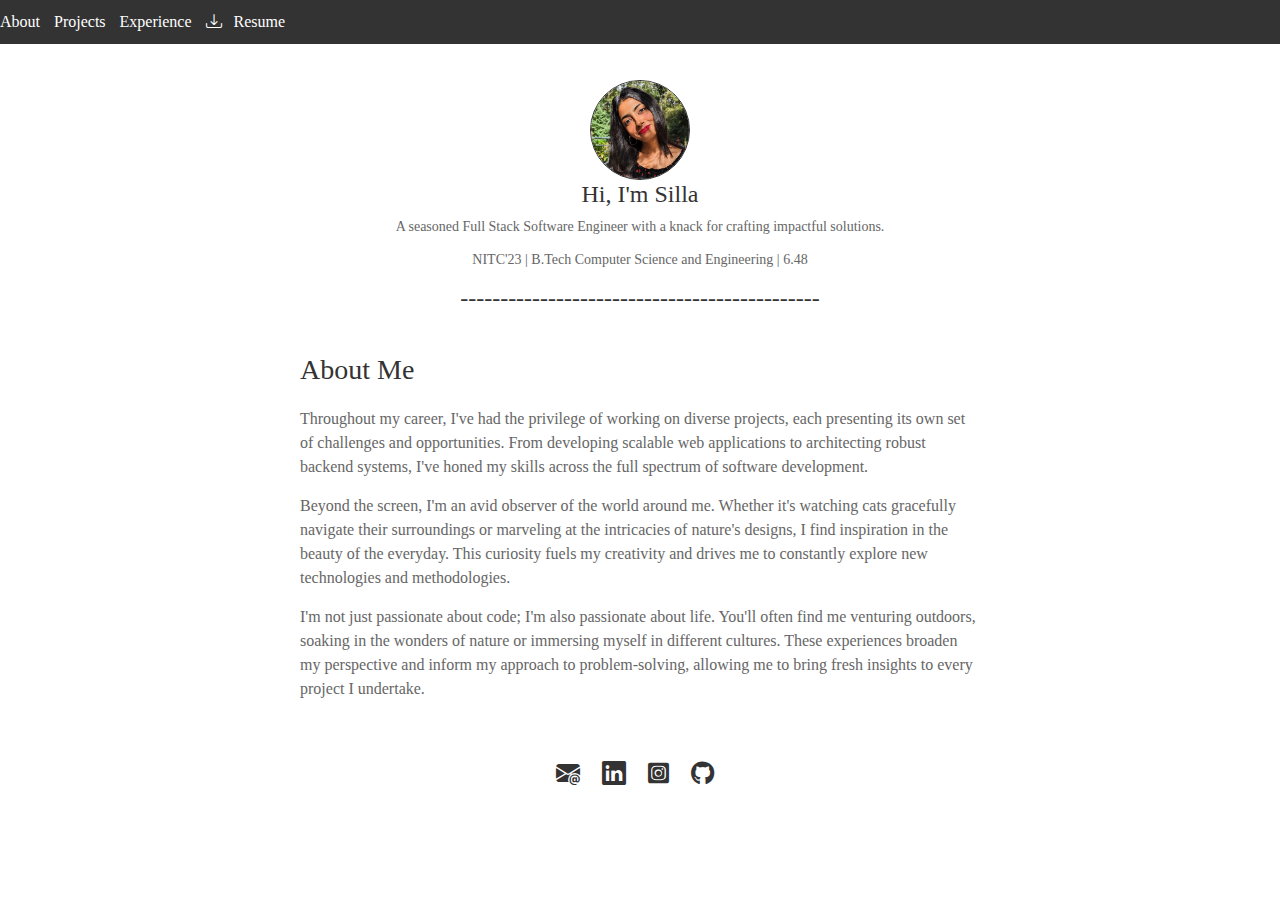
<file: index.html>
<!DOCTYPE html>
<html lang="en">
<head>
    <meta charset="UTF-8">
    <meta name="viewport" content="width=device-width, initial-scale=1.0">
    <title>My Website</title>
    <link href="https://fonts.googleapis.com/css2?family=Lato:wght@400;700&display=swap" rel="stylesheet">
    <link href="https://cdn.jsdelivr.net/npm/bootstrap-icons/font/bootstrap-icons.css" rel="stylesheet">
    <link href="https://cdnjs.cloudflare.com/ajax/libs/font-awesome/6.0.0-beta3/css/all.min.css" rel="stylesheet">
    <link href="https://stackpath.bootstrapcdn.com/bootstrap/5.1.3/css/bootstrap.min.css" rel="stylesheet">
    <link rel="stylesheet" href="styles.css">
    <link rel="script" href="script.js">
    
</head>
<body>
    <div class="container">
        <div class="image-container">
            <img src="index.jpg" alt="Image" class="round-image">
        </div>
        <h1>
            Hi, I'm Silla
            <p class="intro">
                A seasoned Full Stack Software Engineer with a knack for crafting impactful solutions.
            </p>
            <p class="intro">
                NITC'23 | B.Tech Computer Science and Engineering | 6.48
            </p>
            ---------------------------------------------
        </h1>
        
   
    
    <nav class="navbar">
        <ul>
            <li><a href="#about-me">About</a></li>
            <li><a href="projects.html">Projects</a></li>
            <li><a href="experience.html">Experience</a></li>
            <li><a href="Resume.pdf" id="downloadBtn"><i class="bi bi-download"></i> &nbsp; Resume</a></li>
        </ul>
    </nav>
    
    <section id="about-me">
        <h2>About Me</h2>
         <p>Throughout my career, I've had the privilege of working on diverse projects, each presenting its own set of challenges and opportunities. From developing scalable web applications to architecting robust backend systems, I've honed my skills across the full spectrum of software development.</p>
            <p>Beyond the screen, I'm an avid observer of the world around me. Whether it's watching cats gracefully navigate their surroundings or marveling at the intricacies of nature's designs, I find inspiration in the beauty of the everyday. This curiosity fuels my creativity and drives me to constantly explore new technologies and methodologies.</p>
            <p>I'm not just passionate about code; I'm also passionate about life. You'll often find me venturing outdoors, soaking in the wonders of nature or immersing myself in different cultures. These experiences broaden my perspective and inform my approach to problem-solving, allowing me to bring fresh insights to every project I undertake.</p>
       
    </section>
     <div class="social-icons">
        <a href="mailto:silla.k.careers@gmail.com" ><i class="bi bi-envelope-at-fill"></i></a>&nbsp;&nbsp;
                <a href="http://linkedin.com/in/silla-k" ><i class="bi bi-linkedin"></i></a>&nbsp;&nbsp;
                <a href="YOUR_INSTAGRAM_URL_HERE" ><i class="fab fa-instagram-square"></i></a>&nbsp;&nbsp;
                <a href="https://github.com/silla2807/"><i class="fab fa-github"></i></a>
    </div>
</div>
</body>
</html>
</file>
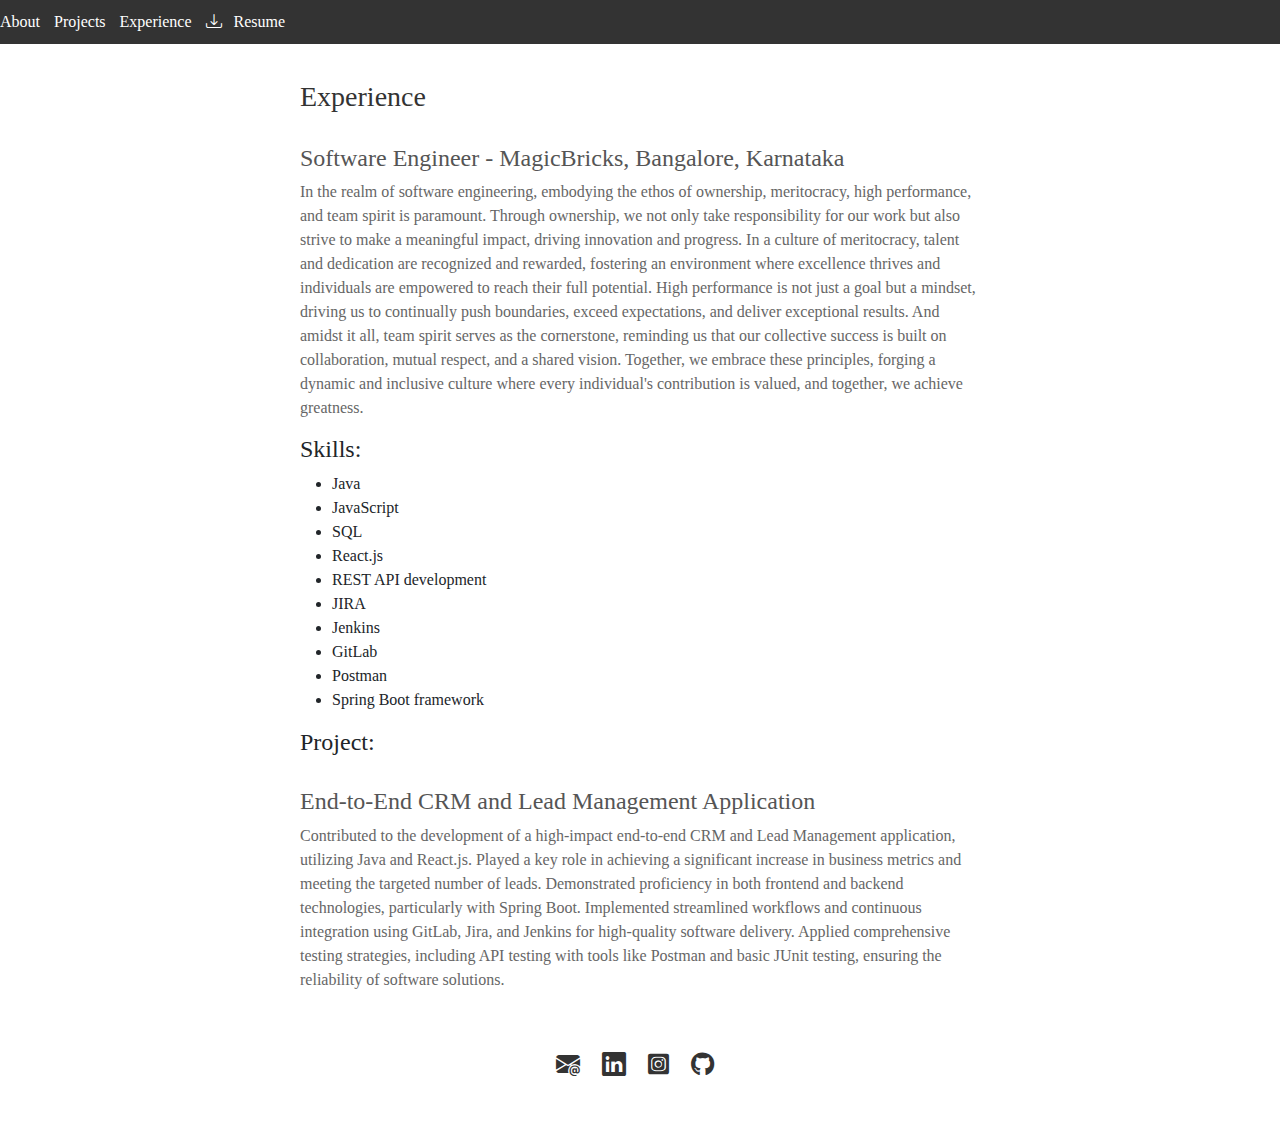
<file: experience.html>
<!DOCTYPE html>
<html lang="en">
<head>
    <meta charset="UTF-8">
    <meta name="viewport" content="width=device-width, initial-scale=1.0">
    <title>My Website</title>
    <link href="https://fonts.googleapis.com/css2?family=Lato:wght@400;700&display=swap" rel="stylesheet">
    <link href="https://cdn.jsdelivr.net/npm/bootstrap-icons/font/bootstrap-icons.css" rel="stylesheet">
    <link href="https://cdnjs.cloudflare.com/ajax/libs/font-awesome/6.0.0-beta3/css/all.min.css" rel="stylesheet">
    <link href="https://stackpath.bootstrapcdn.com/bootstrap/5.1.3/css/bootstrap.min.css" rel="stylesheet">
    <link rel="stylesheet" href="styles.css"><link rel="script" href="script.js">
</head>
<body>
    <div id="my-likes">
        <div class="container">
    <nav class="navbar">
        <ul>
            <li><a href="index.html">About</a></li>
            <li><a href="projects.html">Projects</a></li>
            <li><a href="#experience">Experience</a></li>
            <li><a href="Resume.pdf" id="downloadBtn"><i class="bi bi-download"></i> &nbsp; Resume</a></li>
        </ul>
    </nav>
    <section id="experience" class="experience-section">
        <div class="section-title">
            <h2>Experience</h2>
        </div>
        <div class="experience-details">
            <h3>Software Engineer - MagicBricks, Bangalore, Karnataka</h3>
            <p class="experience-description">In the realm of software engineering, embodying the ethos of ownership, meritocracy, high performance, and team spirit is paramount. Through ownership, we not only take responsibility for our work but also strive to make a meaningful impact, driving innovation and progress. In a culture of meritocracy, talent and dedication are recognized and rewarded, fostering an environment where excellence thrives and individuals are empowered to reach their full potential. High performance is not just a goal but a mindset, driving us to continually push boundaries, exceed expectations, and deliver exceptional results. And amidst it all, team spirit serves as the cornerstone, reminding us that our collective success is built on collaboration, mutual respect, and a shared vision. Together, we embrace these principles, forging a dynamic and inclusive culture where every individual's contribution is valued, and together, we achieve greatness.</p>
            <div class="skills-list">
                <h4>Skills:</h4>
                <ul>
                    <li>Java</li>
                    <li>JavaScript</li>
                    <li>SQL</li>
                    <li>React.js</li>
                    <li>REST API development</li>
                    <li>JIRA</li>
                    <li>Jenkins</li>
                    <li>GitLab</li>
                    <li>Postman</li>
                    <li>Spring Boot framework</li>
                </ul>
            </div>
            <div class="project-details">
                <h4>Project:</h4>
                <h3>End-to-End CRM and Lead Management Application</h3>
                <p>Contributed to the development of a high-impact end-to-end CRM and Lead Management application, utilizing Java and React.js. Played a key role in achieving a significant increase in business metrics and meeting the targeted number of leads. Demonstrated proficiency in both frontend and backend technologies, particularly with Spring Boot. Implemented streamlined workflows and continuous integration using GitLab, Jira, and Jenkins for high-quality software delivery. Applied comprehensive testing strategies, including API testing with tools like Postman and basic JUnit testing, ensuring the reliability of software solutions.</p>
            </div>
        </div>
    </section>
    
     <div class="social-icons">
        <a href="mailto:silla.k.careers@gmail.com" ><i class="bi bi-envelope-at-fill"></i></a>&nbsp;&nbsp;
                <a href="http://linkedin.com/in/silla-k" ><i class="bi bi-linkedin"></i></a>&nbsp;&nbsp;
                <a href="YOUR_INSTAGRAM_URL_HERE" ><i class="fab fa-instagram-square"></i></a>&nbsp;&nbsp;
                <a href="https://github.com/silla2807/"><i class="fab fa-github"></i></a>
    </div>
   
</div>
</body>
</html>
</file>
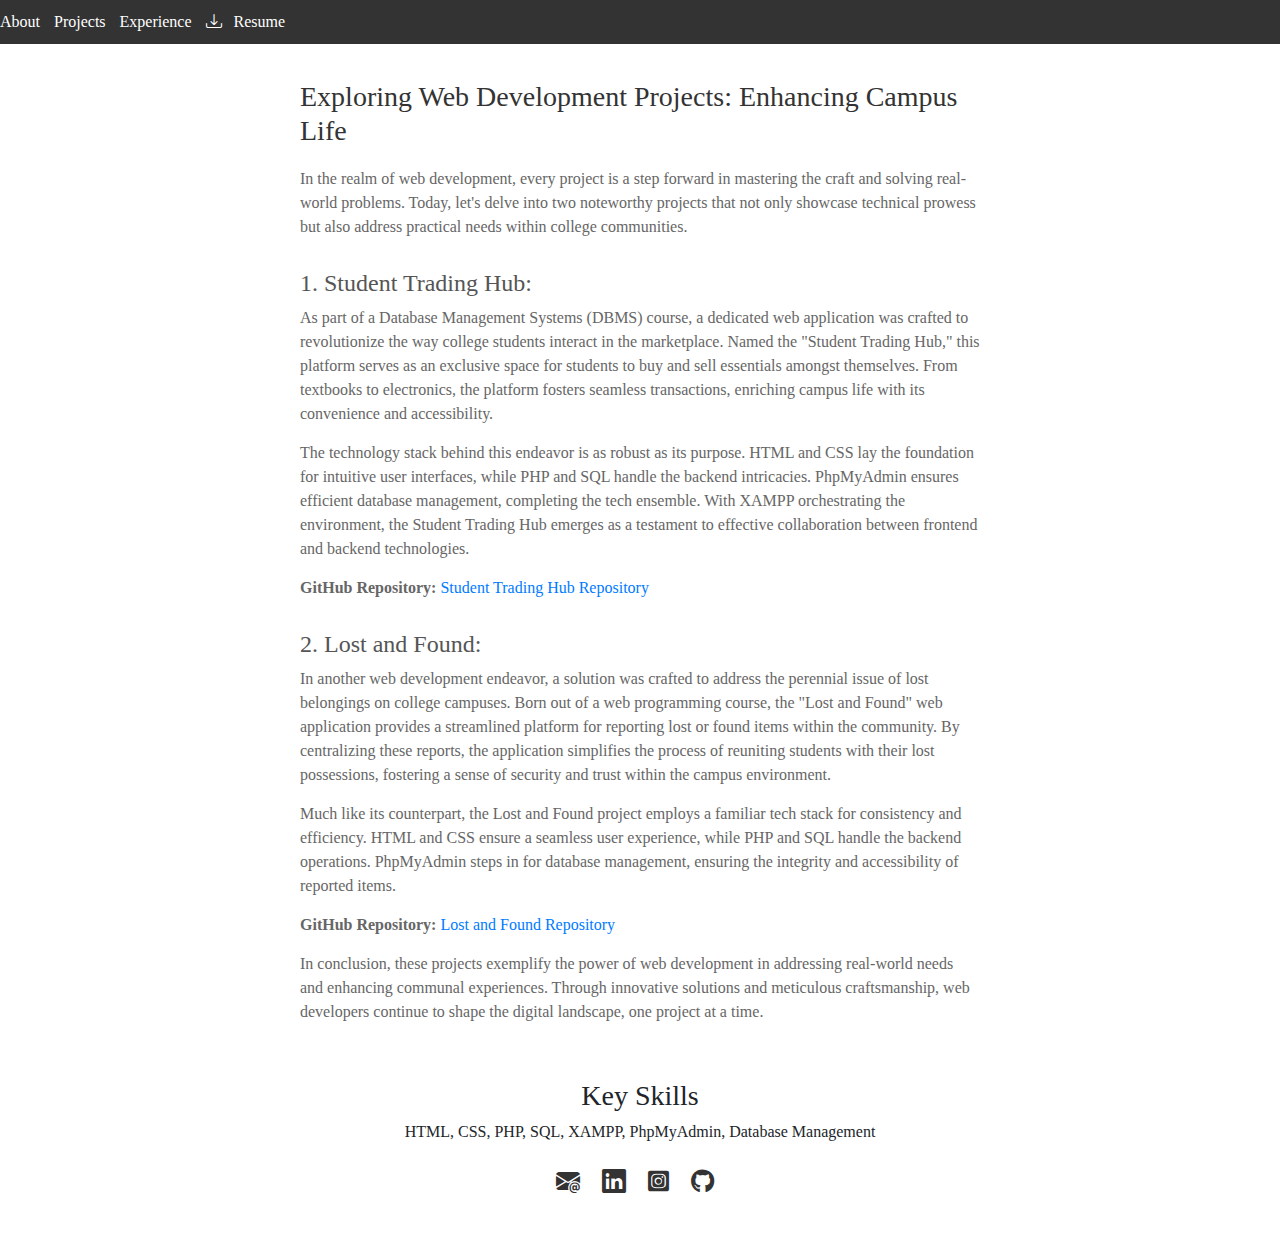
<file: projects.html>
<!DOCTYPE html>
<html lang="en">
<head>
    <meta charset="UTF-8">
    <meta name="viewport" content="width=device-width, initial-scale=1.0">
    <title>My Website</title>
    <link href="https://fonts.googleapis.com/css2?family=Lato:wght@400;700&display=swap" rel="stylesheet">
    <link href="https://cdn.jsdelivr.net/npm/bootstrap-icons/font/bootstrap-icons.css" rel="stylesheet">
    <link href="https://cdnjs.cloudflare.com/ajax/libs/font-awesome/6.0.0-beta3/css/all.min.css" rel="stylesheet">
    <link href="https://stackpath.bootstrapcdn.com/bootstrap/5.1.3/css/bootstrap.min.css" rel="stylesheet">
    <link rel="stylesheet" href="styles.css"><link rel="script" href="script.js">
</head>
<body>
    <div class="container">
        
        
   
    
    <nav class="navbar">
        <ul>
            <li><a href="index.html">About</a></li>
            <li><a href="#projects">Projects</a></li>
            <li><a href="experience.html">Experience</a></li>
            <li><a href="Resume.pdf" id="downloadBtn"><i class="bi bi-download"></i> &nbsp; Resume</a></li>
        </ul>
    </nav>
    
    <section id="projects">
        <h2>Exploring Web Development Projects: Enhancing Campus Life</h2>
        <p>In the realm of web development, every project is a step forward in mastering the craft and solving real-world problems. Today, let's delve into two noteworthy projects that not only showcase technical prowess but also address practical needs within college communities.</p>
    
        <h3>1. Student Trading Hub:</h3>
        <p>As part of a Database Management Systems (DBMS) course, a dedicated web application was crafted to revolutionize the way college students interact in the marketplace. Named the "Student Trading Hub," this platform serves as an exclusive space for students to buy and sell essentials amongst themselves. From textbooks to electronics, the platform fosters seamless transactions, enriching campus life with its convenience and accessibility.</p>
    
        <p>The technology stack behind this endeavor is as robust as its purpose. HTML and CSS lay the foundation for intuitive user interfaces, while PHP and SQL handle the backend intricacies. PhpMyAdmin ensures efficient database management, completing the tech ensemble. With XAMPP orchestrating the environment, the Student Trading Hub emerges as a testament to effective collaboration between frontend and backend technologies.</p>
    
        <p><strong>GitHub Repository:</strong> <a href="https://github.com/silla2807/Student-Trading-Hub">Student Trading Hub Repository</a></p>
    
    
        <h3>2. Lost and Found:</h3>
        <p>In another web development endeavor, a solution was crafted to address the perennial issue of lost belongings on college campuses. Born out of a web programming course, the "Lost and Found" web application provides a streamlined platform for reporting lost or found items within the community. By centralizing these reports, the application simplifies the process of reuniting students with their lost possessions, fostering a sense of security and trust within the campus environment.</p>
    
        <p>Much like its counterpart, the Lost and Found project employs a familiar tech stack for consistency and efficiency. HTML and CSS ensure a seamless user experience, while PHP and SQL handle the backend operations. PhpMyAdmin steps in for database management, ensuring the integrity and accessibility of reported items.</p>
    
        <p><strong>GitHub Repository:</strong> <a href="https://github.com/silla2807/Web-Programming-Project">Lost and Found Repository</a></p>
    
        <p>In conclusion, these projects exemplify the power of web development in addressing real-world needs and enhancing communal experiences. Through innovative solutions and meticulous craftsmanship, web developers continue to shape the digital landscape, one project at a time.</p>
    </section>
    
<h3>Key Skills</h3>
    <div class="skills">
        HTML, CSS, PHP, SQL, XAMPP, PhpMyAdmin, Database Management
    </div>
     <div class="social-icons">
        <a href="mailto:silla.k.careers@gmail.com" ><i class="bi bi-envelope-at-fill"></i></a>&nbsp;&nbsp;
                <a href="http://linkedin.com/in/silla-k" ><i class="bi bi-linkedin"></i></a>&nbsp;&nbsp;
                <a href="YOUR_INSTAGRAM_URL_HERE" ><i class="fab fa-instagram-square"></i></a>&nbsp;&nbsp;
                <a href="https://github.com/silla2807/"><i class="fab fa-github"></i></a>
    </div>
   
</div>
</body>
</html>
</file>
<file: styles.css>
body {
    font-family: Georgia, serif; /* Change to Georgia */
    margin: 0;
    padding: 0;
}

.container {
    max-width: 800px;
    margin: 20px auto; /* Adjust top and bottom margin */
    padding: 20px 40px; /* Adjust left and right padding */
    text-align: center; /* Center align the content */
}

.round-image {
    border-radius: 50%;
    margin-top: 40px;
    width: 100px; /* Adjust width as needed */
    height: 100px; /* Adjust height as needed */
    border: 1px solid #333; /* Adjust border color and size */
}

.rectangle-image {
    margin-top: 90px;
    overflow: hidden;
 width: 200px; 
     height: 300px;
}

h1 {
    font-size: 24px;
    color: #333; /* Adjust color as needed */
}

.intro {
    font-family: Georgia, serif; /* Change font for the intro */
    font-size: 14px; /* Adjust font size as needed */
    color: #666; /* Adjust color as needed */
    margin-top: 10px; /* Adjust spacing as needed */
}

.navbar {
    position: absolute;
    top: 0;
    right: 0;
    left: 0;
    background-color: #333;
    padding: 10px 0;
    width: 100%;
    text-align: right;
}

.navbar ul {
    list-style-type: none;
    margin: 0;
    padding: 0;
}

.navbar ul li {
    display: inline;
    margin-right: 10px;
}

.navbar ul li a {
    text-decoration: none;
    color: #fff;
}

.button-container {
    text-align: center;
}

.button {
    display: inline-block;
    padding: 10px 20px;
    color: #000;
    border: none;
    border-radius: 5px;
    cursor: pointer;
    font-size: 15px;
    text-decoration: none;
}

.button:hover {
    background-color: #555;
}

#about-me {
    max-width: 800px;
    margin: 20px auto;
    padding: 20px;
    text-align: left;
}

#about-me h2 {
    font-size: 28px;
    color: #333;
    margin-bottom: 20px;
}

#about-me h3 {
    font-size: 24px;
    color: #555;
    margin-top: 30px;
}

#about-me p {
    font-size: 16px;
    color: #666;
    line-height: 1.5;
    margin-bottom: 15px;
}

#about-me strong {
    font-weight: bold;
}

#about-me a {
    color: #007bff;
    text-decoration: none;
}

#about-me a:hover {
    text-decoration: underline;
}
.about-me-button {
    margin-top: 20px;
}

.about-me-button a {
    display: inline-block;
    padding: 10px 20px;
    background-color: #333;
    color: #fff;
    text-decoration: none;
    border-radius: 5px;
}

.about-me-button a:hover {
    background-color: #555;
}

.about-me-button i {
    margin-right: 5px;
}

.social-icons {
    margin-top: 20px;
}

.social-icons a {
    color: #333; /* Adjust icon color */
    font-size: 24px; /* Adjust icon size */
    margin-right: 10px; /* Adjust spacing between icons */
}
/* Styles for the projects section */
#projects {
    max-width: 800px;
    margin: 20px auto;
    padding: 20px;
    text-align: left;
}

#projects h2 {
    font-size: 28px;
    color: #333;
    margin-bottom: 20px;
}

#projects h3 {
    font-size: 24px;
    color: #555;
    margin-top: 30px;
}

#projects p {
    font-size: 16px;
    color: #666;
    line-height: 1.5;
    margin-bottom: 15px;
}

#projects strong {
    font-weight: bold;
}

#projects a {
    color: #007bff;
    text-decoration: none;
}

#projects a:hover {
    text-decoration: underline;
}
.project-button {
    margin-top: 20px;
}

.project-button a {
    display: inline-block;
    padding: 10px 20px;
    background-color: #333;
    color: #fff;
    text-decoration: none;
    border-radius: 5px;
}

.project-button a:hover {
    background-color: #555;
}

.project-button i {
    margin-right: 5px;
}
.skills {
    list-style-type: none;
    padding: 0;
}

.skills li:not(:last-child)::after {
    content: ",";
    margin-right: 5px;
}

/* Experience Section */
#experience {
    max-width: 800px;
    margin: 20px auto;
    padding: 20px;
    text-align: left;
}

#experience h2 {
    font-size: 28px;
    color: #333;
    margin-bottom: 20px;
}

#experience h3 {
    font-size: 24px;
    color: #555;
    margin-top: 30px;
}

#experience p {
    font-size: 16px;
    color: #666;
    line-height: 1.5;
    margin-bottom: 15px;
}

#experience strong {
    font-weight: bold;
}

#experience a {
    color: #007bff;
    text-decoration: none;
}

#experience a:hover {
    text-decoration: underline;
}
.experience-button {
    margin-top: 20px;
}

.experience-button a {
    display: inline-block;
    padding: 10px 20px;
    background-color: #333;
    color: #fff;
    text-decoration: none;
    border-radius: 5px;
}

.experience-button a:hover {
    background-color: #555;
}

.experience-button i {
    margin-right: 5px;
}
</file>
